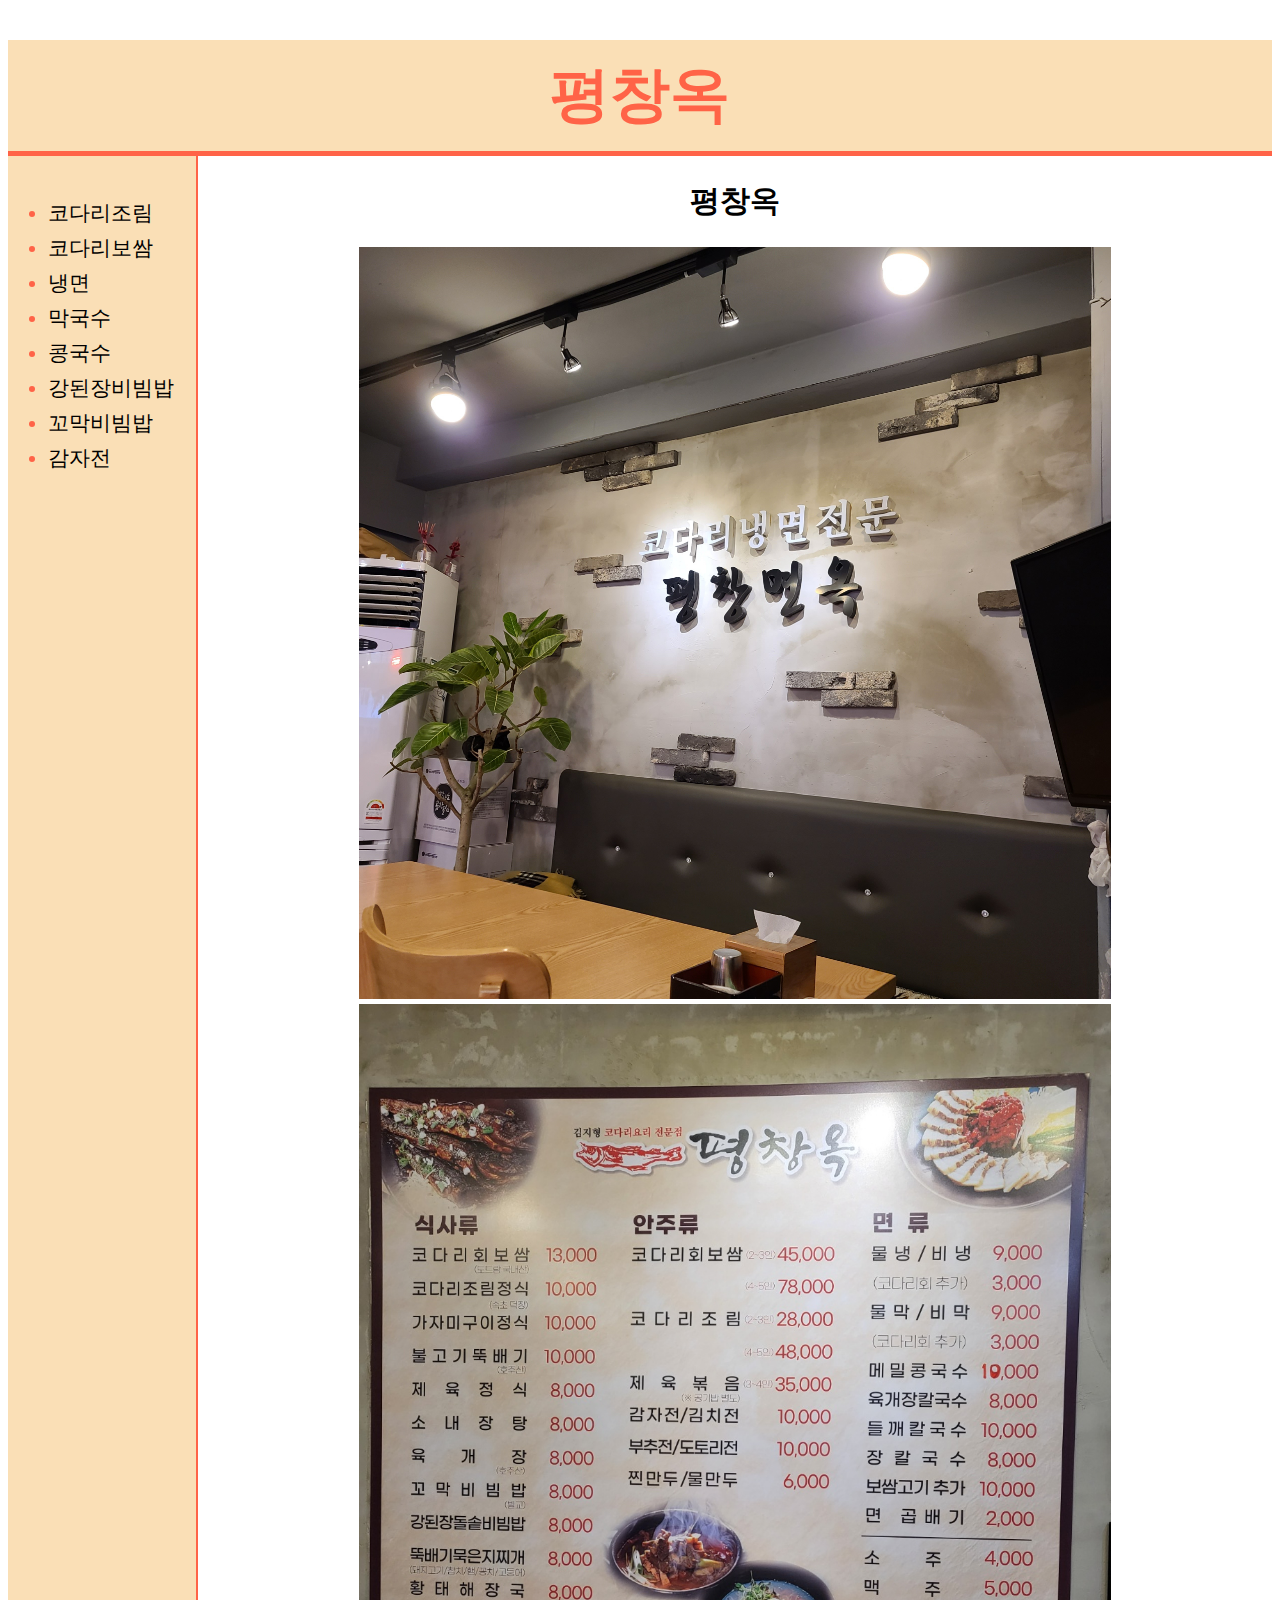
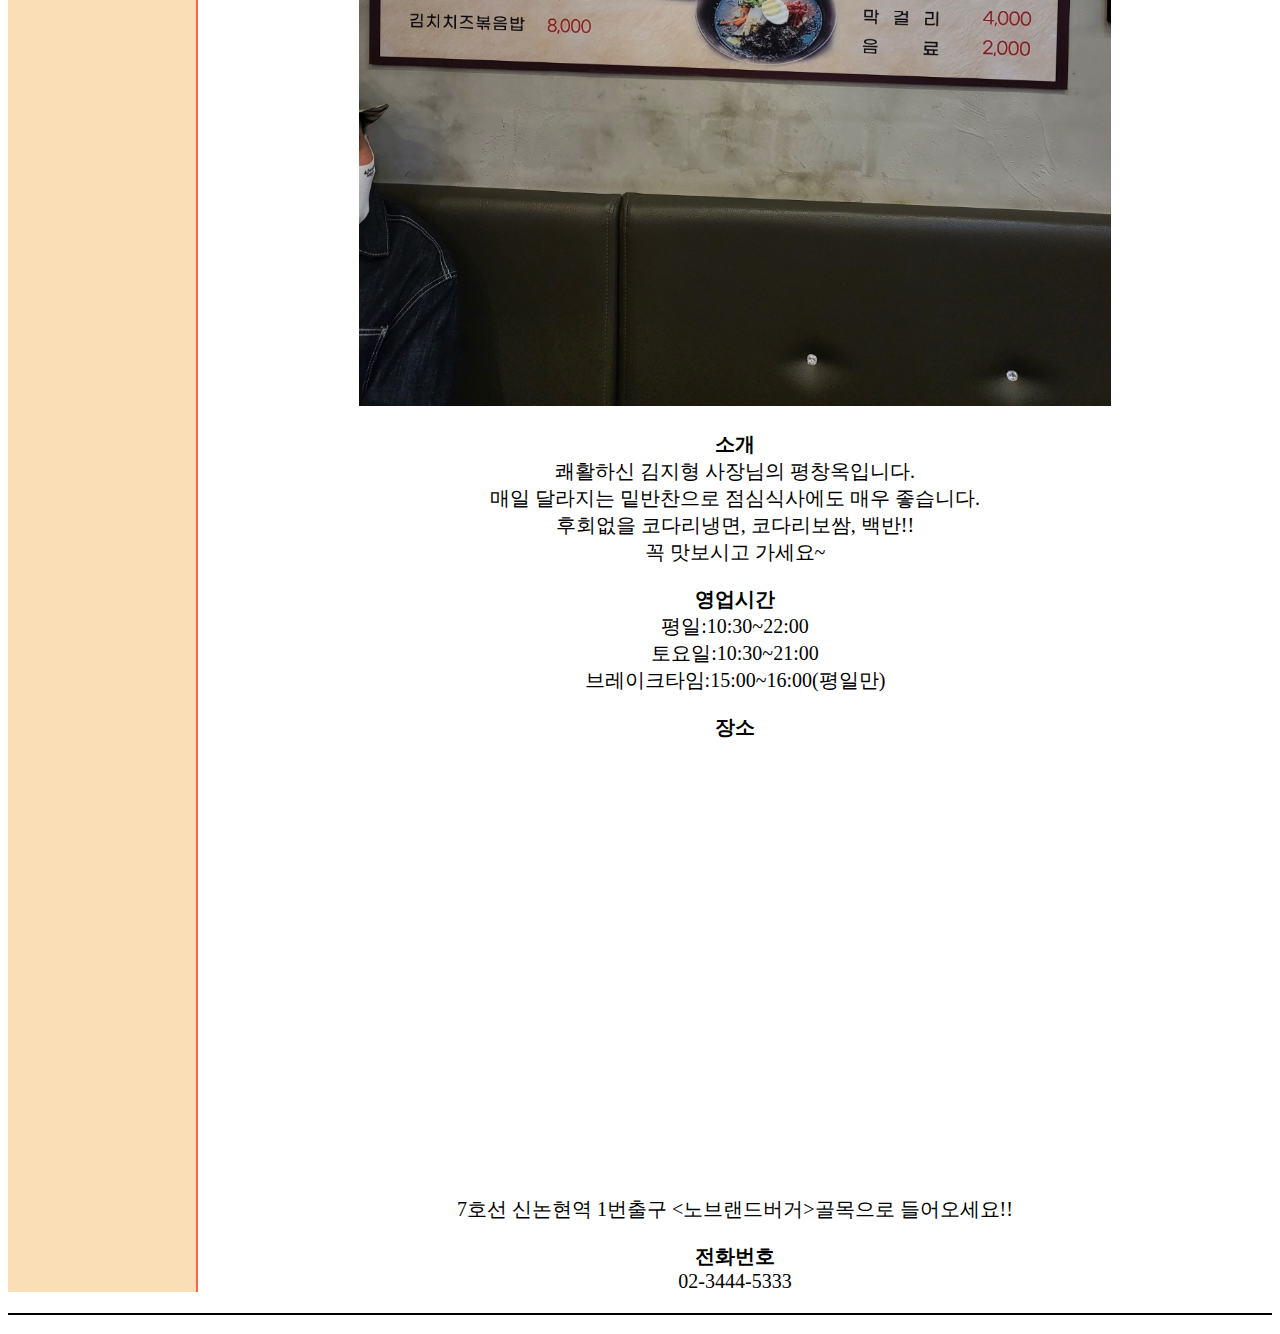
<file: index.html>
<!DOCTYPE html>
<html>
  <head>
    <meta charset="utf-8">
    <title></title>
  <link rel="stylesheet" href="평style.css">
  </head>
  <body>
  <h1><a href="index.html" style="color:tomato">평창옥</a></h1>
     <div id="menu">
       <ul>
        <li><a href="조림.html">코다리조림</a></li>
        <li><a href="보쌈.html">코다리보쌈</a></li>
        <li><a href="냉면.html">냉면</a></li>
        <li><a href="막국수.html">막국수</a></li>
        <li><a href="콩국수.html">콩국수</a></li>
        <li><a href="강된장.html">강된장비빔밥</a></li>
        <li><a href="꼬막.html">꼬막비빔밥</a></li>
        <li><a href="감자전.html">감자전</a></li>
       </ul>

       <div id="class">
         <h2>평창옥</h2>
          <p><img src="평창옥.jpg" width=70%>
            <br><img src="메뉴판.jpg" width="70%"
          </p>
           <p><strong>소개</strong><br>쾌활하신 김지형 사장님의 평창옥입니다.
            <br>매일 달라지는 밑반찬으로 점심식사에도 매우 좋습니다.
            <br>후회없을 코다리냉면, 코다리보쌈, 백반!!
            <br>꼭 맛보시고 가세요~
            </p>
           <p><strong>영업시간</strong>
             <br>평일:10:30~22:00
             <br>토요일:10:30~21:00
             <br>브레이크타임:15:00~16:00(평일만)
           </p>
           <p><strong>장소</strong>
             <br><iframe src="https://www.google.com/maps/embed?pb=!1m18!1m12!1m3!1d12660.512184522518!2d127.00530588626856!3d37.50489802110365!2m3!1f0!2f0!3f0!3m2!1i1024!2i768!4f13.1!3m3!1m2!1s0x357ca3e1ebc745c9%3A0xf6d42d73e9d7f75!2z7Y-J7LC966m07Jil!5e0!3m2!1sko!2skr!4v1666028591361!5m2!1sko!2skr" width="70%" height="450" style="border:0;" allowfullscreen="" loading="lazy" referrerpolicy="no-referrer-when-downgrade"></iframe>
             <br>7호선 신논현역 1번출구 <노브랜드버거>골목으로 들어오세요!!
           </p>
           <p><strong>전화번호</strong>
             <br>02-3444-5333
           </p>
       </div>
      </div>


     <h3></h3>

  </body>
</html>
</file>
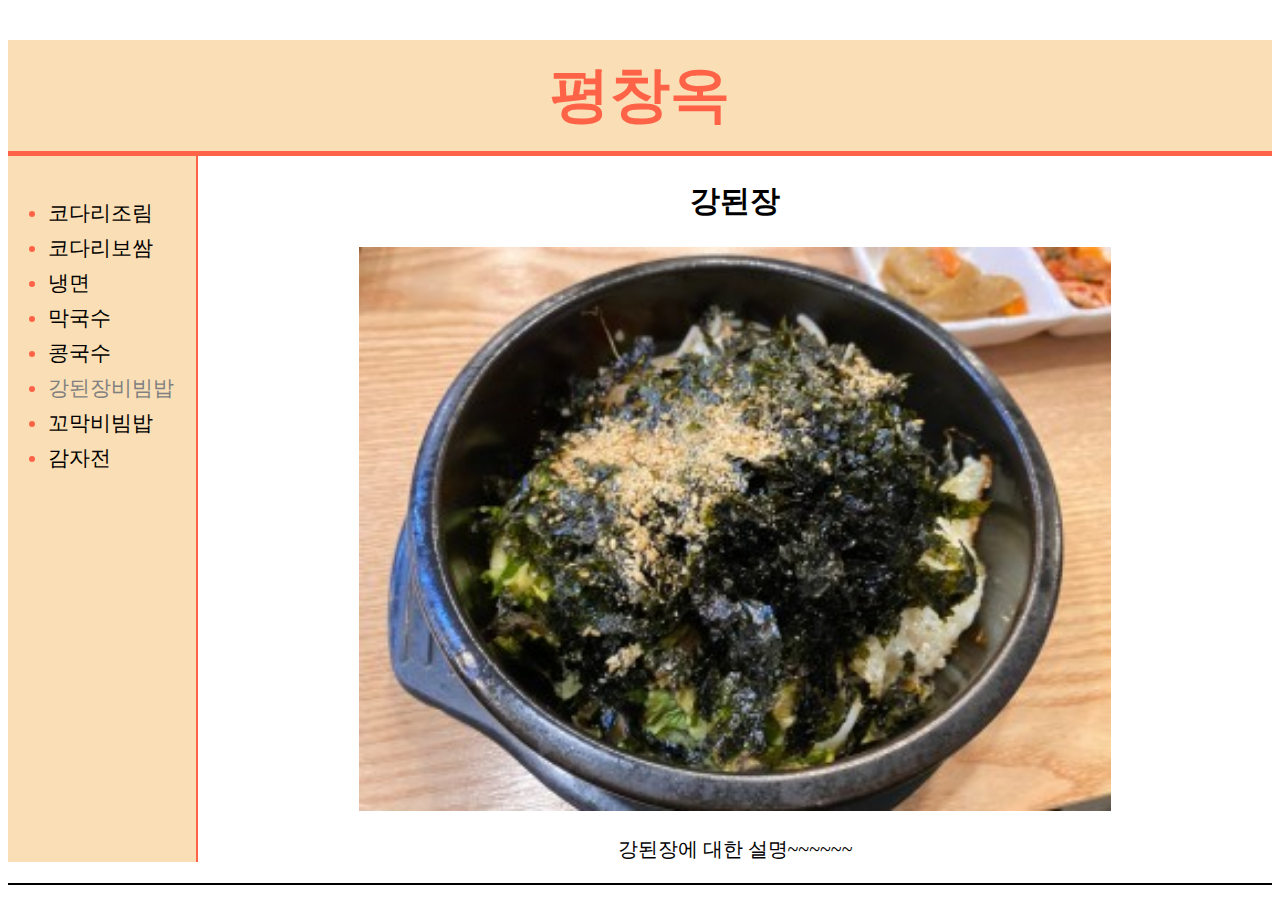
<file: 강된장.html>
<!DOCTYPE html>
<html>
  <head>
    <meta charset="utf-8">
    <title></title>
    <link rel="stylesheet" href="평style.css">
  </head>
  <body>
  <h1><a href="index.html" style="color:tomato">평창옥</a></h1>
    <div id="menu">
       <ul>
        <li><a href="조림.html">코다리조림</a></li>
        <li><a href="보쌈.html">코다리보쌈</a></li>
        <li><a href="냉면.html">냉면</a></li>
        <li><a href="막국수.html">막국수</a></li>
        <li><a href="콩국수.html">콩국수</a></li>
        <li><a href="강된장.html" style="color:grey">강된장비빔밥</a></li>
        <li><a href="꼬막.html">꼬막비빔밥</a></li>
        <li><a href="감자전.html">감자전</a></li>
       </ul>

       <div id="class">
         <h2>강된장 </h2>
         <img src="강된장.jpg" width="70%">
         <p> 강된장에 대한 설명~~~~~~
         </p>

       </div>
     </div>


     <h3></h3>

  </body>
</html>
</file>
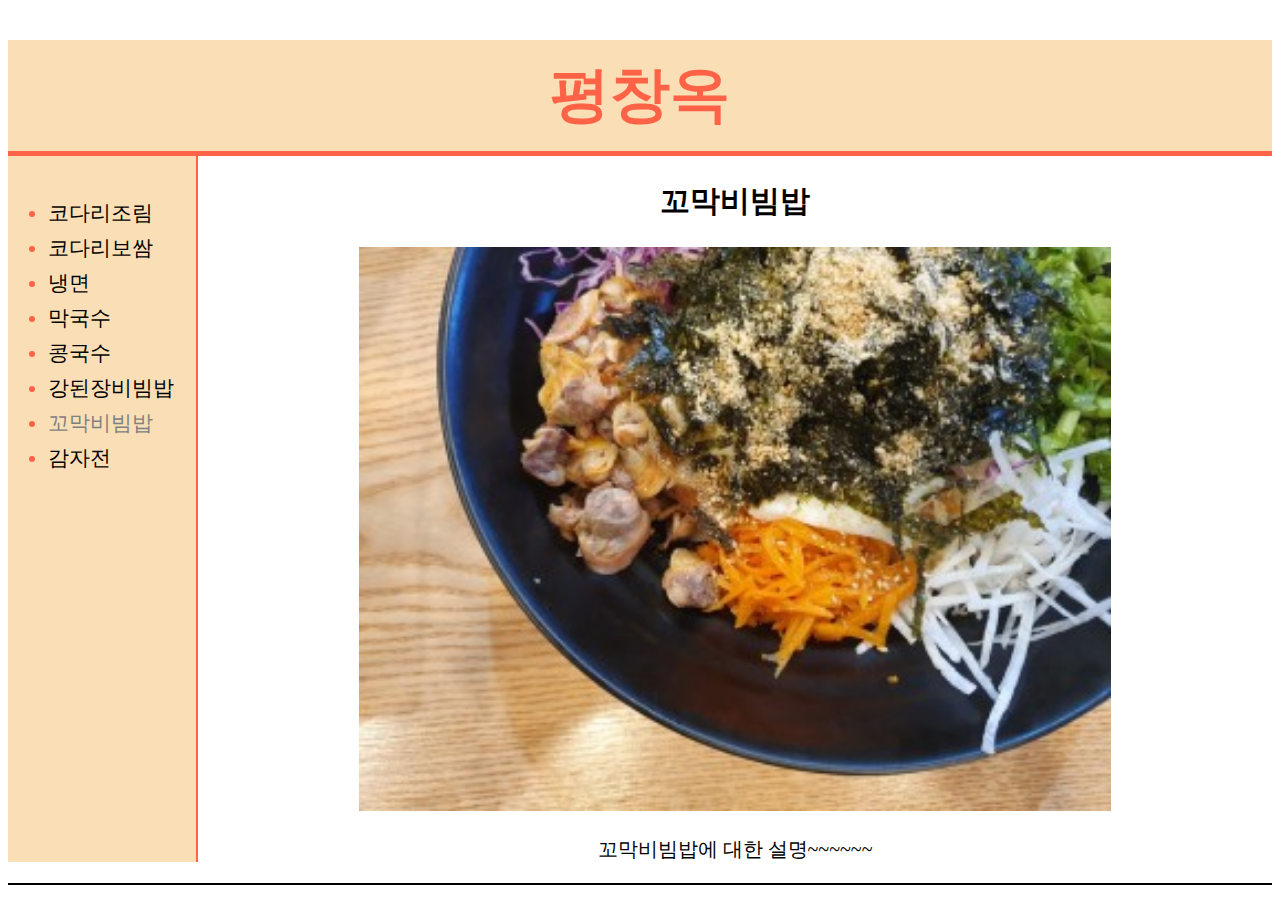
<file: 꼬막.html>
<!DOCTYPE html>
<html>
  <head>
    <meta charset="utf-8">
    <title></title>
    <link rel="stylesheet" href="평style.css">
  </head>
  <body>
  <h1><a href="index.html" style="color:tomato">평창옥</a></h1>
    <div id="menu">
       <ul>
        <li><a href="조림.html">코다리조림</a></li>
        <li><a href="보쌈.html">코다리보쌈</a></li>
        <li><a href="냉면.html">냉면</a></li>
        <li><a href="막국수.html">막국수</a></li>
        <li><a href="콩국수.html">콩국수</a></li>
        <li><a href="강된장.html">강된장비빔밥</a></li>
        <li><a href="꼬막.html" style="color:grey">꼬막비빔밥</a></li>
        <li><a href="감자전.html">감자전</a></li>
       </ul>

       <div id="class">
         <h2>꼬막비빔밥</h2>
         <img src="꼬막비빔밥.jpg" width="70%">
         <p>꼬막비빔밥에 대한 설명~~~~~~
         </p>

       </div>
     </div>


     <h3></h3>

  </body>
</html>
</file>
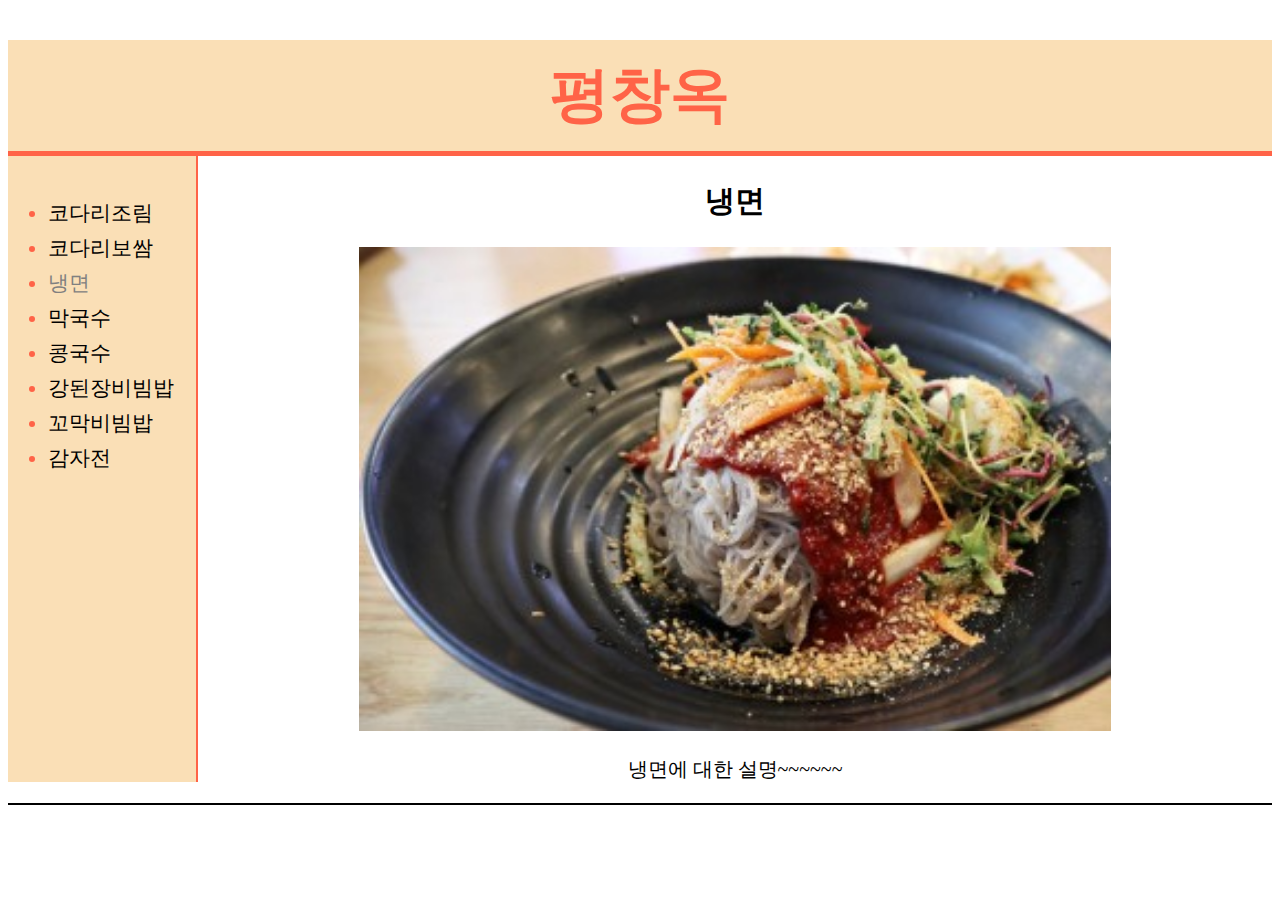
<file: 냉면.html>
<!DOCTYPE html>
<html>
  <head>
    <meta charset="utf-8">
    <title></title>
    <link rel="stylesheet" href="평style.css">
  </head>
  <body>
  <h1><a href="index.html" style="color:tomato">평창옥</a></h1>
    <div id="menu">
       <ul>
        <li><a href="조림.html">코다리조림</a></li>
        <li><a href="보쌈.html">코다리보쌈</a></li>
        <li><a href="냉면.html" style="color:grey">냉면</a></li>
        <li><a href="막국수.html">막국수</a></li>
        <li><a href="콩국수.html">콩국수</a></li>
        <li><a href="강된장.html">강된장비빔밥</a></li>
        <li><a href="꼬막.html">꼬막비빔밥</a></li>
        <li><a href="감자전.html">감자전</a></li>
       </ul>

       <div id="class">
         <h2>냉면</h2>
         <img src="냉면.jpg" width="70%">
         <p>냉면에 대한 설명~~~~~~
         </p>

       </div>
     </div>


     <h3></h3>

  </body>
</html>
</file>
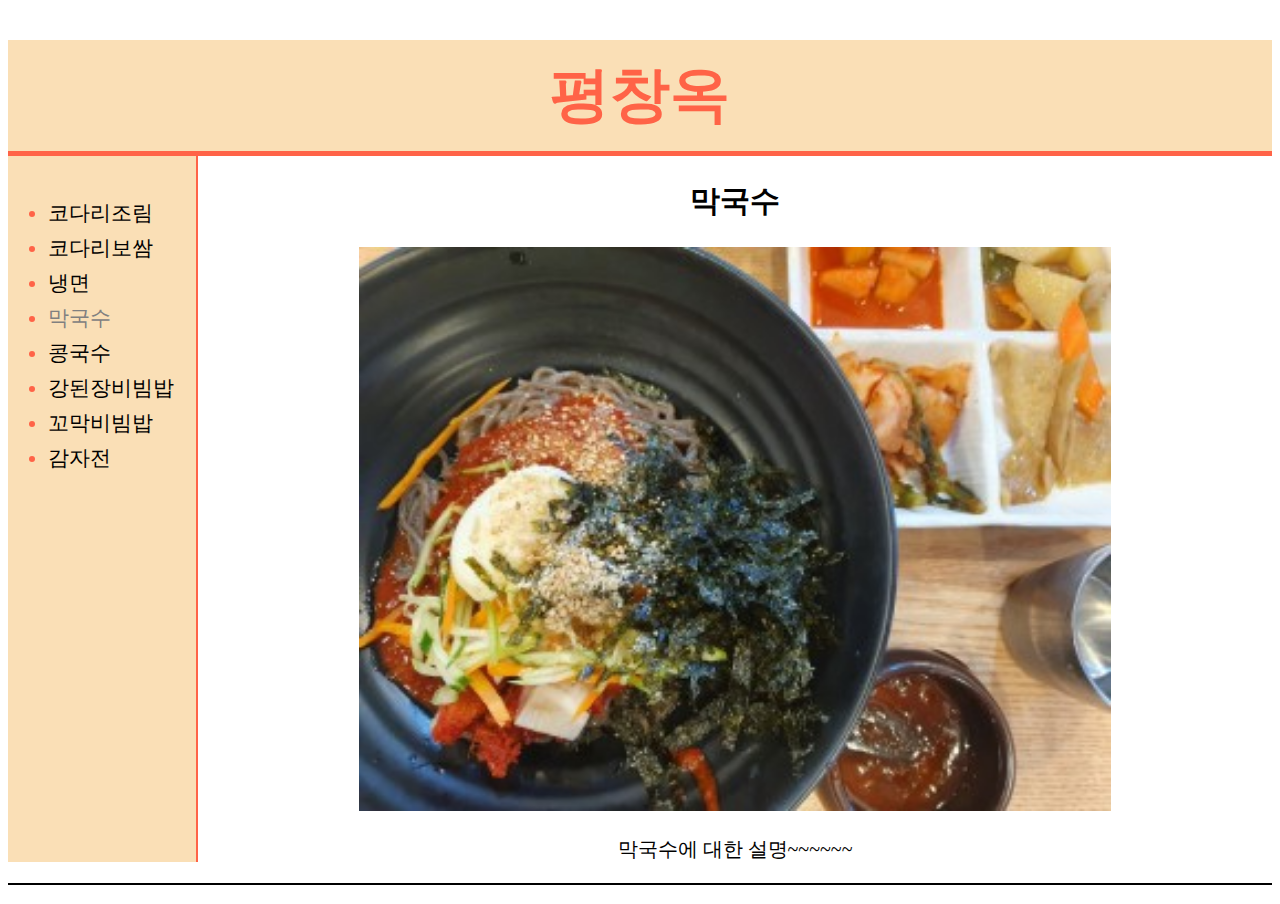
<file: 막국수.html>
<!DOCTYPE html>
<html>
  <head>
    <meta charset="utf-8">
    <title></title>
   <link rel="stylesheet" href="평style.css">
  </head>
  <body>
  <h1><a href="index.html" style="color:tomato">평창옥</a></h1>
    <div id="menu">
       <ul>
        <li><a href="조림.html">코다리조림</a></li>
        <li><a href="보쌈.html">코다리보쌈</a></li>
        <li><a href="냉면.html">냉면</a></li>
        <li><a href="막국수.html" style="color:grey">막국수</a></li>
        <li><a href="콩국수.html">콩국수</a></li>
        <li><a href="강된장.html">강된장비빔밥</a></li>
        <li><a href="꼬막.html">꼬막비빔밥</a></li>
        <li><a href="감자전.html">감자전</a></li>
       </ul>

       <div id="class">
         <h2>막국수</h2>
         <img src="막국수.jpg" width="70%">
         <p>막국수에 대한 설명~~~~~~
         </p>

       </div>
     </div>


     <h3></h3>

  </body>
</html>
</file>
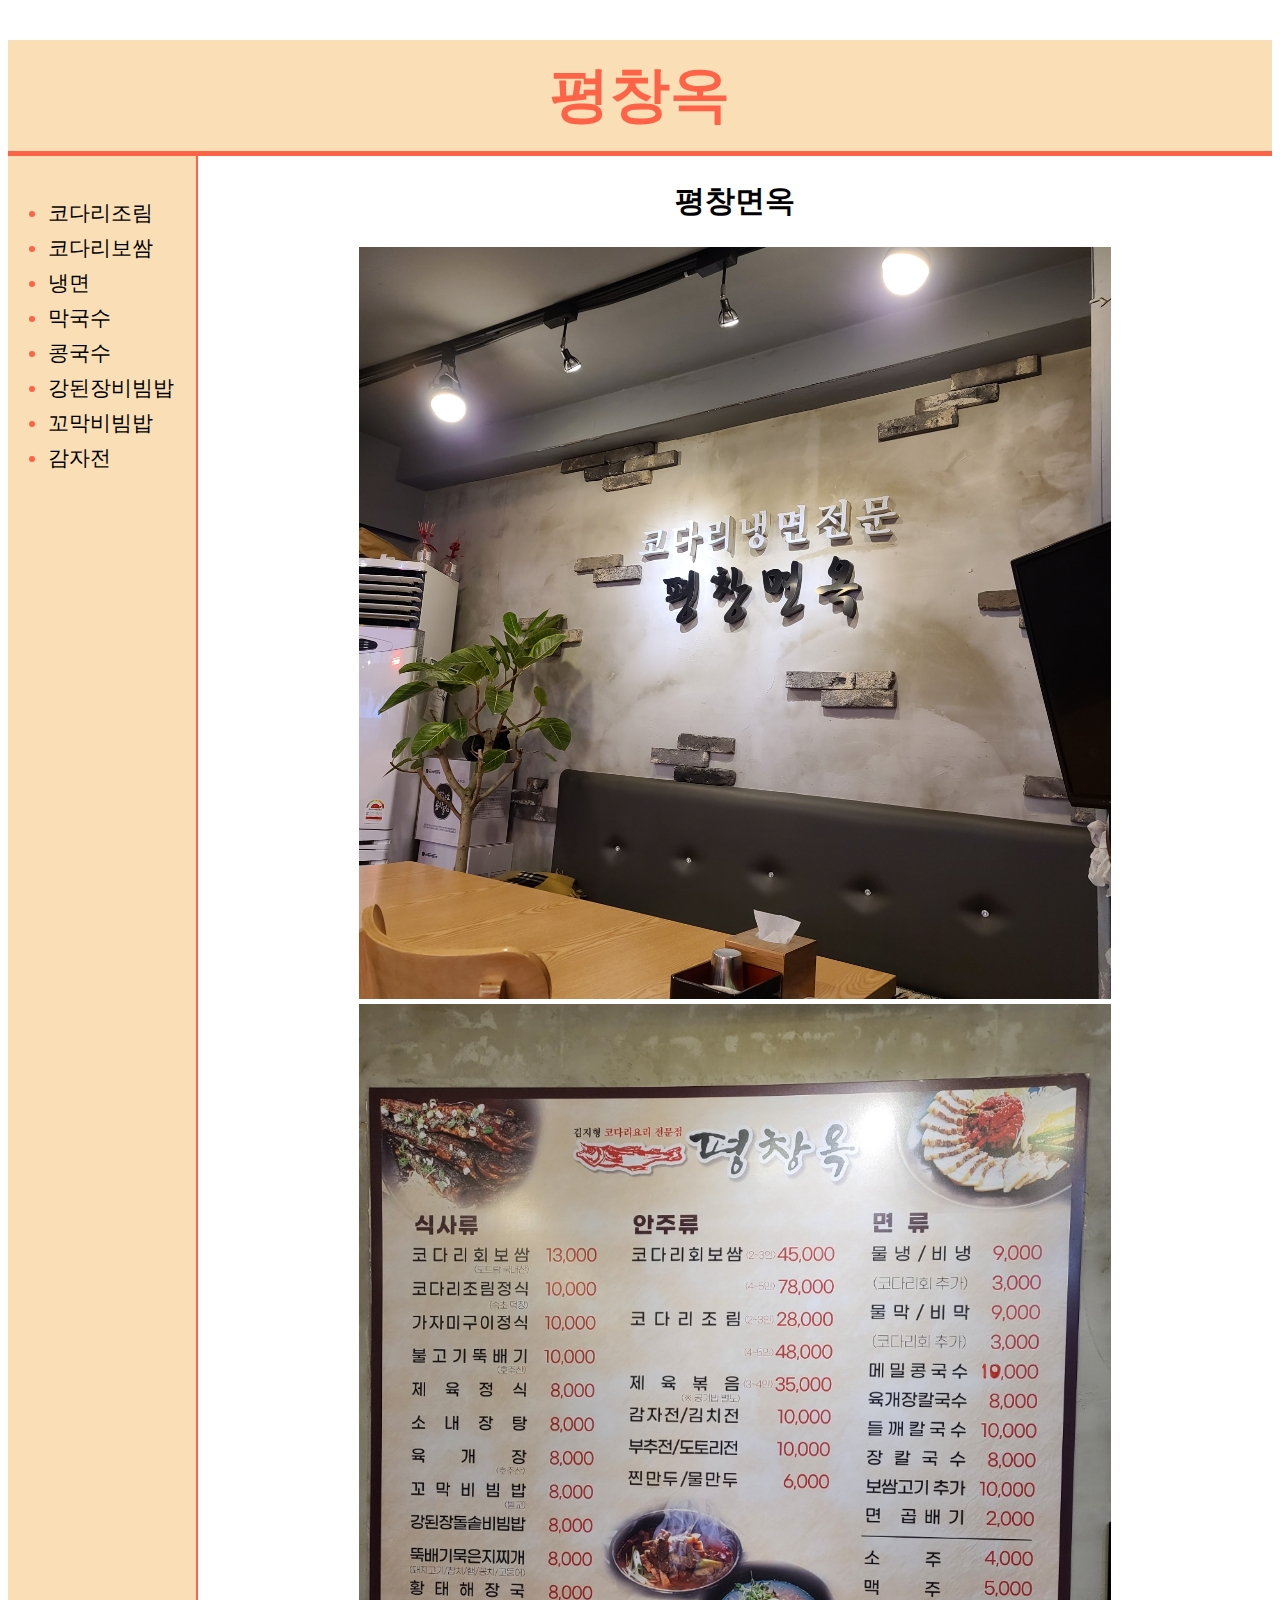
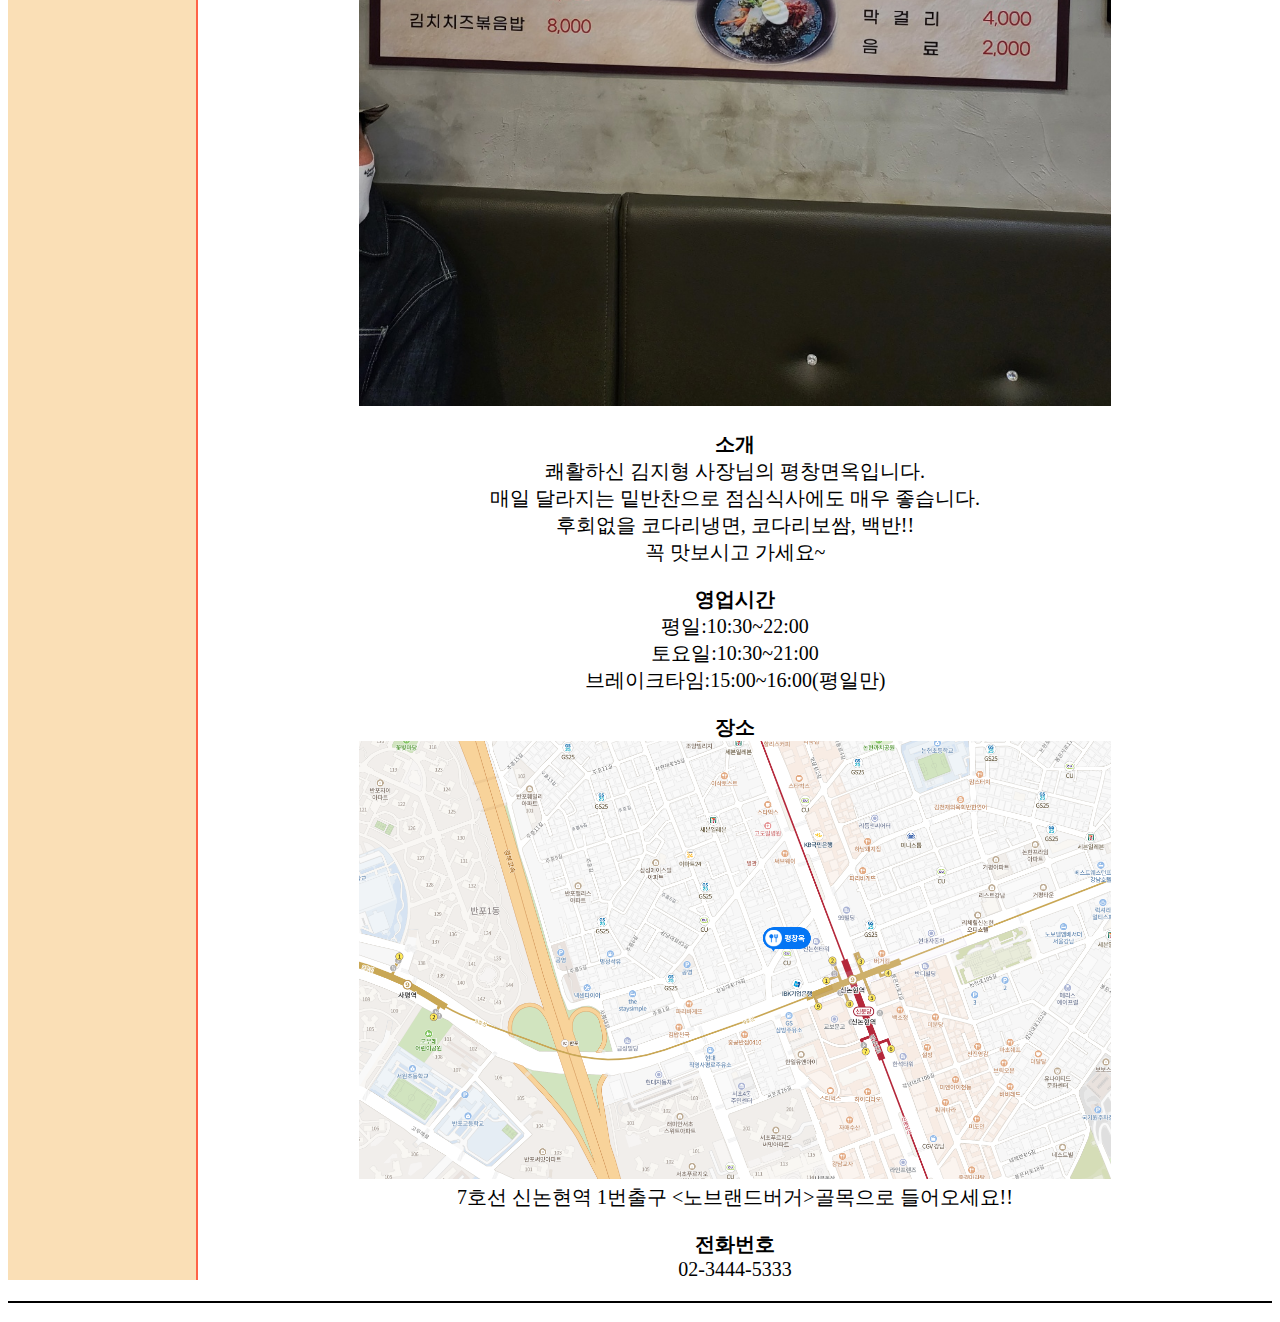
<file: 메인.html>
<!DOCTYPE html>
<html>
  <head>
    <meta charset="utf-8">
    <title></title>
  <link rel="stylesheet" href="평style.css">
  </head>
  <body>
  <h1><a href="메인.html" style="color:tomato">평창옥</a></h1>
     <div id="menu">
       <ul>
        <li><a href="조림.html">코다리조림</a></li>
        <li><a href="보쌈.html">코다리보쌈</a></li>
        <li><a href="냉면.html">냉면</a></li>
        <li><a href="막국수.html">막국수</a></li>
        <li><a href="콩국수.html">콩국수</a></li>
        <li><a href="강된장.html">강된장비빔밥</a></li>
        <li><a href="꼬막.html">꼬막비빔밥</a></li>
        <li><a href="감자전.html">감자전</a></li>
       </ul>

       <div id="class">
         <h2>평창면옥</h2>
          <p><img src="평창옥.jpg" width=70%>
            <br><img src="메뉴판.jpg" width="70%"
          </p>
           <p><strong>소개</strong><br>쾌활하신 김지형 사장님의 평창면옥입니다.
            <br>매일 달라지는 밑반찬으로 점심식사에도 매우 좋습니다.
            <br>후회없을 코다리냉면, 코다리보쌈, 백반!!
            <br>꼭 맛보시고 가세요~
            </p>
           <p><strong>영업시간</strong>
             <br>평일:10:30~22:00
             <br>토요일:10:30~21:00
             <br>브레이크타임:15:00~16:00(평일만)
           </p>
           <p><strong>장소</strong>
             <br><img src="지도.png" width=70%>
             <br>7호선 신논현역 1번출구 <노브랜드버거>골목으로 들어오세요!!
           </p>
           <p><strong>전화번호</strong>
             <br>02-3444-5333
           </p>
       </div>
      </div>


     <h3></h3>

  </body>
</html>
</file>
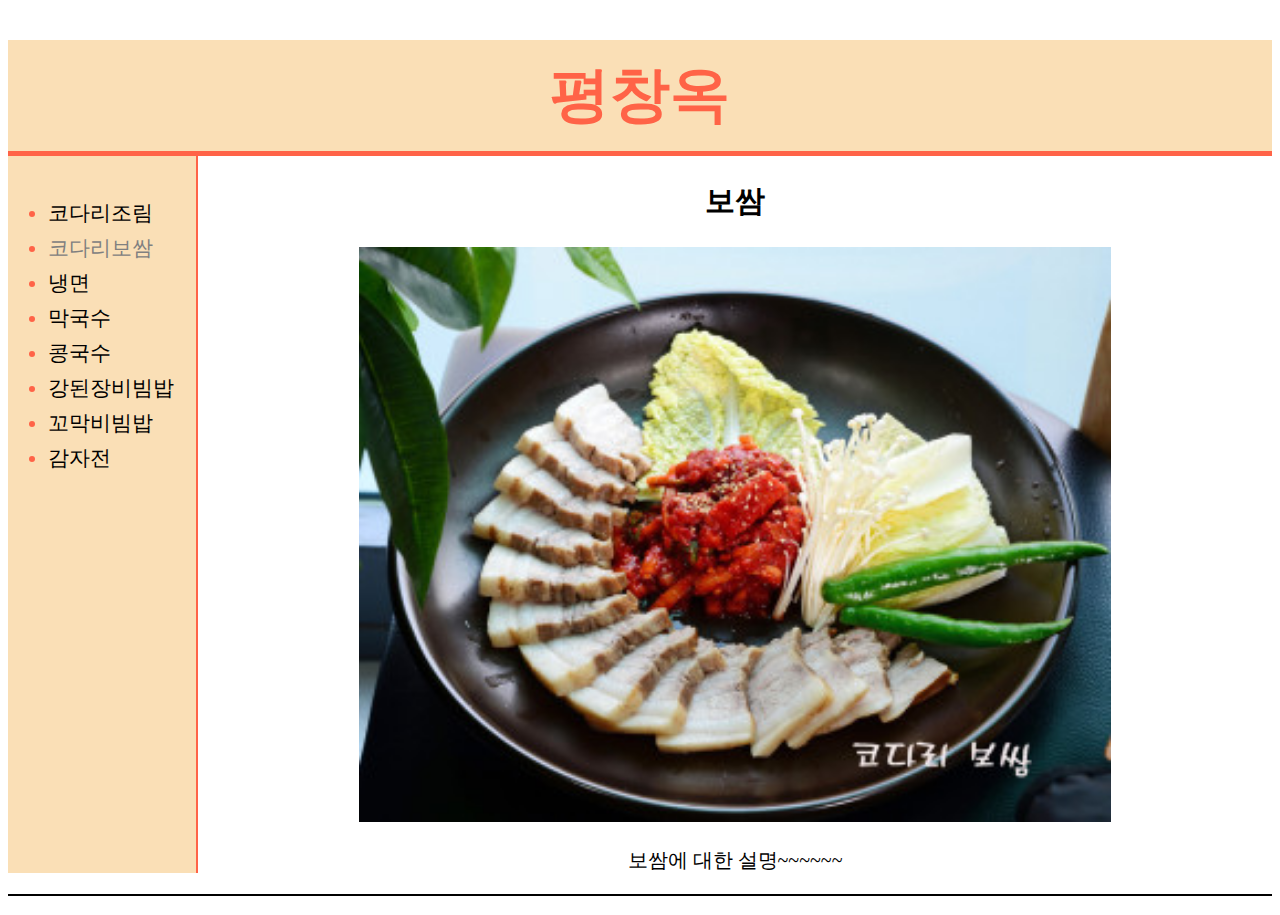
<file: 보쌈.html>
<!DOCTYPE html>
<html>
  <head>
    <meta charset="utf-8">
    <title></title>
    <link rel="stylesheet" href="평style.css">
  </head>
  <body>
  <h1><a href="index.html" style="color:tomato">평창옥</a></h1>
    <div id="menu">
       <ul>
        <li><a href="조림.html">코다리조림</a></li>
        <li><a href="보쌈.html" style="color:grey">코다리보쌈</a></li>
        <li><a href="냉면.html">냉면</a></li>
        <li><a href="막국수.html">막국수</a></li>
        <li><a href="콩국수.html">콩국수</a></li>
        <li><a href="강된장.html">강된장비빔밥</a></li>
        <li><a href="꼬막.html">꼬막비빔밥</a></li>
        <li><a href="감자전.html">감자전</a></li>
       </ul>

       <div id="class">
         <h2> 보쌈</h2>
         <img src="보쌈.jpg" width="70%">
         <p>보쌈에 대한 설명~~~~~~
         </p>

       </div>
     </div>


     <h3></h3>

  </body>
</html>
</file>
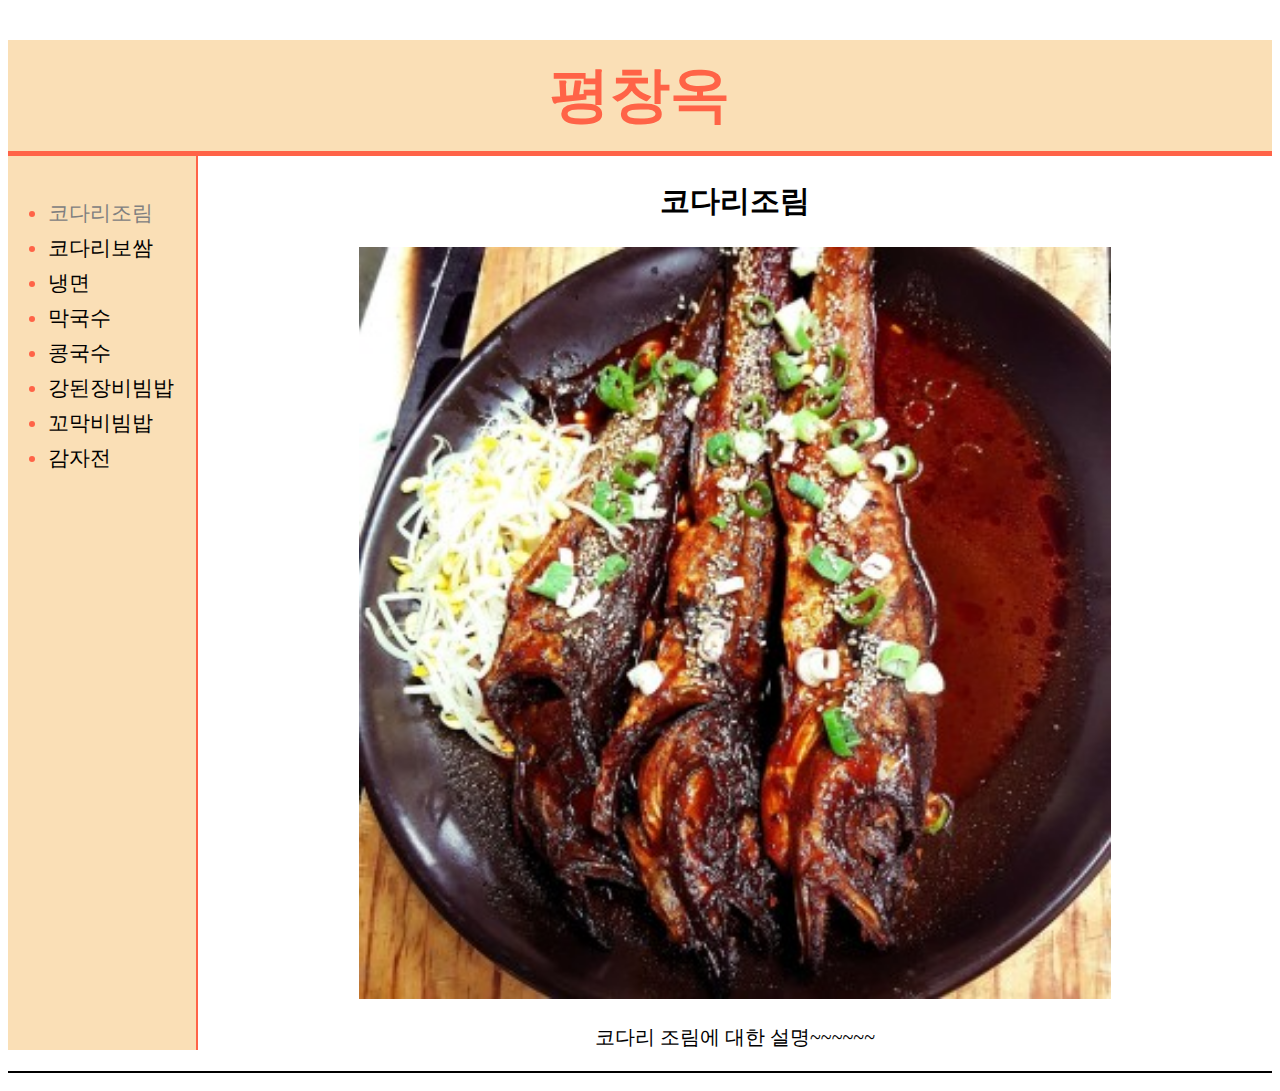
<file: 조림.html>
<!DOCTYPE html>
<html>
  <head>
    <meta charset="utf-8">
    <title></title>
    <link rel="stylesheet" href="평style.css">
  </head>
  <body>
  <h1><a href="index.html" style="color:tomato">평창옥</a></h1>
    <div id="menu">
      <ul>
       <li><a href="조림.html" style="color:grey">코다리조림</a></li>
       <li><a href="보쌈.html">코다리보쌈</a></li>
       <li><a href="냉면.html">냉면</a></li>
       <li><a href="막국수.html">막국수</a></li>
       <li><a href="콩국수.html">콩국수</a></li>
       <li><a href="강된장.html">강된장비빔밥</a></li>
       <li><a href="꼬막.html">꼬막비빔밥</a></li>
       <li><a href="감자전.html">감자전</a></li>
      </ul>

       <div id="class">
         <h2>코다리조림</h2>
           <img src="조림.jpg" width="70%">
           <p> 코다리 조림에 대한 설명~~~~~~
           </p>
       </div>
     </div>


     <h3></h3>

  </body>
</html>
</file>
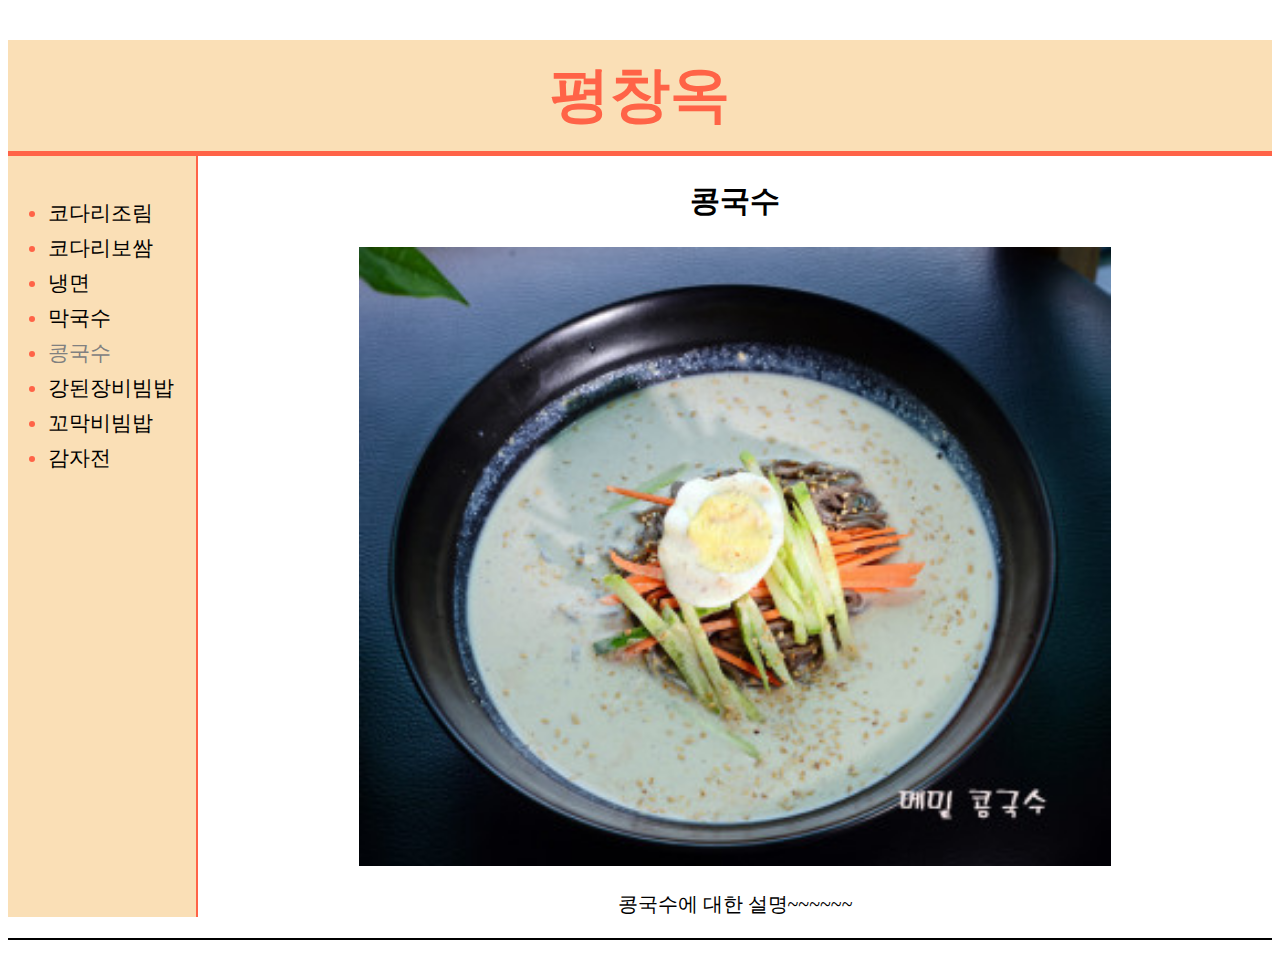
<file: 콩국수.html>
<!DOCTYPE html>
<html>
  <head>
    <meta charset="utf-8">
    <title></title>
    <link rel="stylesheet" href="평style.css">
  </head>
  <body>
  <h1><a href="index.html" style="color:tomato">평창옥</a></h1>
    <div id="menu">
       <ul>
        <li><a href="조림.html">코다리조림</a></li>
        <li><a href="보쌈.html">코다리보쌈</a></li>
        <li><a href="냉면.html">냉면</a></li>
        <li><a href="막국수.html">막국수</a></li>
        <li><a href="콩국수.html" style="color:grey">콩국수</a></li>
        <li><a href="강된장.html">강된장비빔밥</a></li>
        <li><a href="꼬막.html">꼬막비빔밥</a></li>
        <li><a href="감자전.html">감자전</a></li>
       </ul>

       <div id="class">
         <h2>콩국수</h2>
         <img src="콩국수.jpg" width="70%">
         <p>콩국수에 대한 설명~~~~~~
         </p>

       </div>
     </div>


     <h3></h3>

  </body>
</html>
</file>
<file: 평style.css>
a {
    color:black;
     text-decoration: none;
   }
  h1{
    background-color:#FADFB6;
    font-size:60px;
    text-align:center;
    border-bottom: solid tomato 5px;
    margin-bottom: 0px;
    padding:15px;

   }
   ul{
     line-height: 35px;
     border-right: 2px solid;
     padding-right: 20px;
     background-color:#FADFB6;
     text-align: left;
     font-size: 21px;
     color: tomato;
     margin-top: 0px;
     padding-top: 40px;

   }
   #menu{
     display:grid;
     grid-template-columns: 190px 1fr;
     border-bottom: solid 2px;
   }
   #class{
     text-align: center;
     font-size: 20px;

   }
   @media(max-width:682px){
     #menu{
       display: block;
     }
     ul{
       border-bottom: solid 3px grey;
       border-right:none;
       padding-left: 80px;
       padding-bottom: 30px;

     }
   }
</file>
